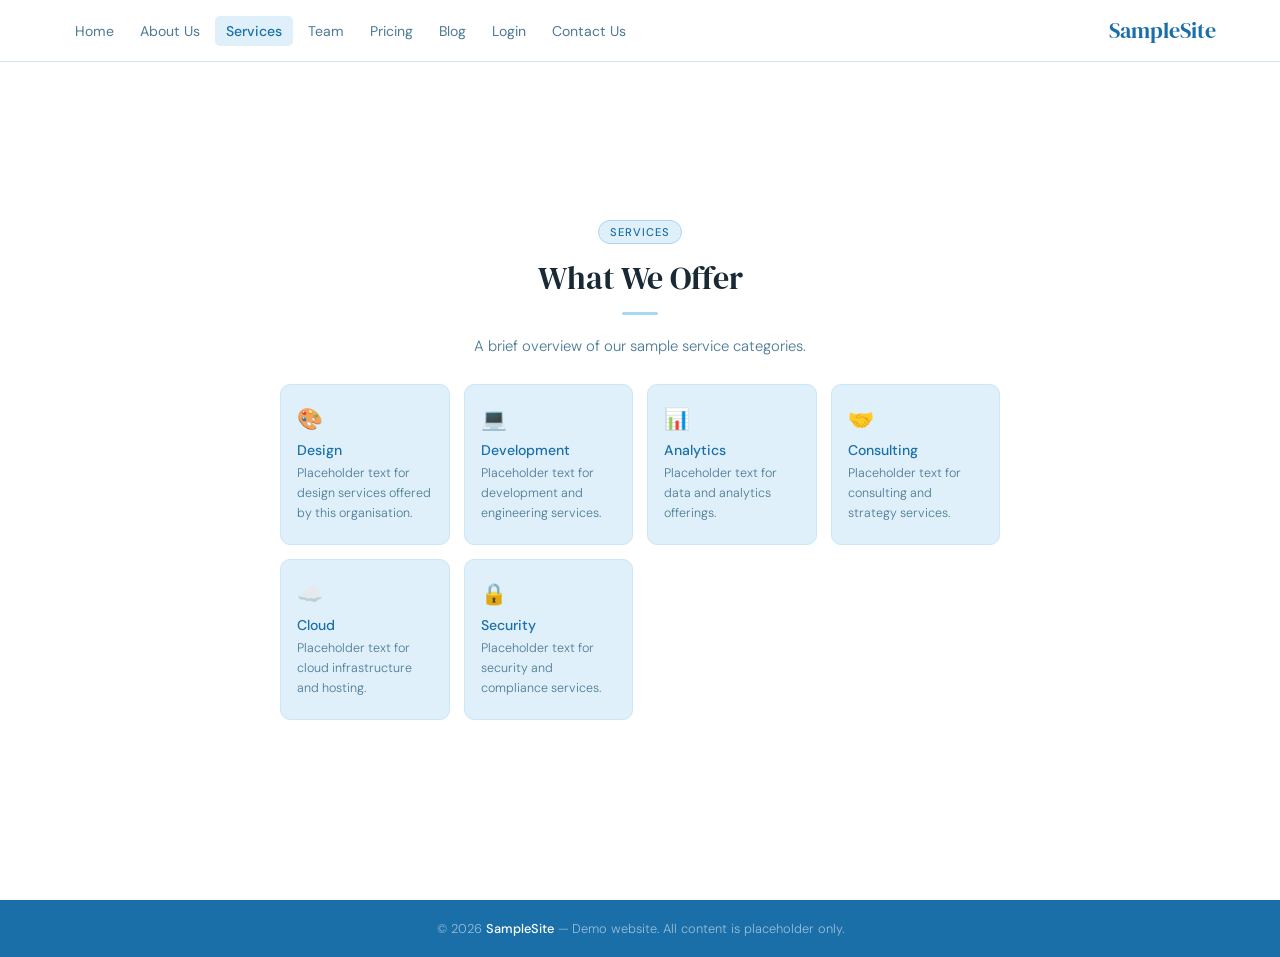
<file: Assignment 2/services.html>
<!DOCTYPE html>
<html lang="en">
<head>
  <meta charset="UTF-8"/>
  <meta name="viewport" content="width=device-width, initial-scale=1.0"/>
  <title>SampleSite – Services</title>
  <link rel="stylesheet" href="style.css"/>
</head>
<body>

<nav>
  <ul class="nav-links">
    <li><a href="index.html">Home</a></li>
    <li><a href="about.html">About Us</a></li>
    <li><a href="services.html" class="active">Services</a></li>
    <li><a href="team.html">Team</a></li>
    <li><a href="pricing.html">Pricing</a></li>
    <li><a href="blog.html">Blog</a></li>
    <li><a href="login.html">Login</a></li>
    <li><a href="contact.html">Contact Us</a></li>
  </ul>
  <a class="logo" href="index.html">SampleSite</a>
</nav>

<div class="page page-services">
  <div class="inner">
    <div class="tag">Services</div>
    <h2>What We Offer</h2>
    <div class="divider"></div>
    <p class="sub">A brief overview of our sample service categories.</p>
    <div class="cards">
      <div class="card"><div class="card-icon">🎨</div><h3>Design</h3><p>Placeholder text for design services offered by this organisation.</p></div>
      <div class="card"><div class="card-icon">💻</div><h3>Development</h3><p>Placeholder text for development and engineering services.</p></div>
      <div class="card"><div class="card-icon">📊</div><h3>Analytics</h3><p>Placeholder text for data and analytics offerings.</p></div>
      <div class="card"><div class="card-icon">🤝</div><h3>Consulting</h3><p>Placeholder text for consulting and strategy services.</p></div>
      <div class="card"><div class="card-icon">☁️</div><h3>Cloud</h3><p>Placeholder text for cloud infrastructure and hosting.</p></div>
      <div class="card"><div class="card-icon">🔒</div><h3>Security</h3><p>Placeholder text for security and compliance services.</p></div>
    </div>
  </div>
</div>

<footer>© 2026 <strong>SampleSite</strong> — Demo website. All content is placeholder only.</footer>

</body>
</html>
</file>
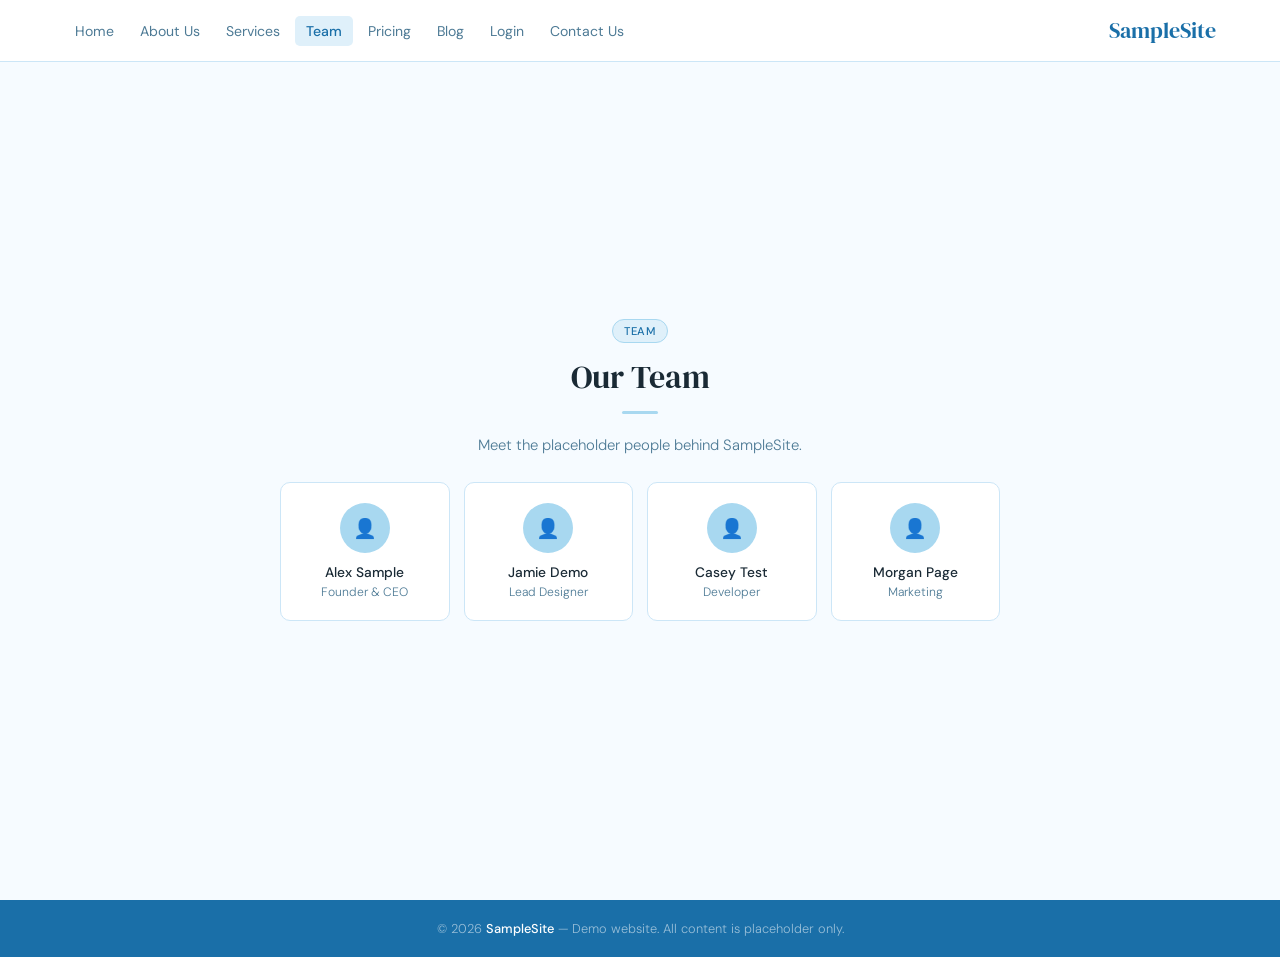
<file: Assignment 2/team.html>
<!DOCTYPE html>
<html lang="en">
<head>
  <meta charset="UTF-8"/>
  <meta name="viewport" content="width=device-width, initial-scale=1.0"/>
  <title>SampleSite – Team</title>
  <link rel="stylesheet" href="style.css"/>
</head>
<body>

<nav>
  <ul class="nav-links">
    <li><a href="index.html">Home</a></li>
    <li><a href="about.html">About Us</a></li>
    <li><a href="services.html">Services</a></li>
    <li><a href="team.html" class="active">Team</a></li>
    <li><a href="pricing.html">Pricing</a></li>
    <li><a href="blog.html">Blog</a></li>
    <li><a href="login.html">Login</a></li>
    <li><a href="contact.html">Contact Us</a></li>
  </ul>
  <a class="logo" href="index.html">SampleSite</a>
</nav>

<div class="page page-team">
  <div class="inner">
    <div class="tag">Team</div>
    <h2>Our Team</h2>
    <div class="divider"></div>
    <p class="sub">Meet the placeholder people behind SampleSite.</p>
    <div class="team-grid">
      <div class="member"><div class="avatar">👤</div><h3>Alex Sample</h3><p>Founder &amp; CEO</p></div>
      <div class="member"><div class="avatar">👤</div><h3>Jamie Demo</h3><p>Lead Designer</p></div>
      <div class="member"><div class="avatar">👤</div><h3>Casey Test</h3><p>Developer</p></div>
      <div class="member"><div class="avatar">👤</div><h3>Morgan Page</h3><p>Marketing</p></div>
    </div>
  </div>
</div>

<footer>© 2026 <strong>SampleSite</strong> — Demo website. All content is placeholder only.</footer>

</body>
</html>
</file>
<file: Assignment 2/style.css>
@import url('https://fonts.googleapis.com/css2?family=DM+Sans:wght@300;400;500&family=DM+Serif+Display&display=swap');

*, *::before, *::after { margin: 0; padding: 0; box-sizing: border-box; }

:root {
  --b1: #1a6fa8;
  --b2: #4a9eca;
  --b3: #a8d8f0;
  --b4: #dff0fa;
  --white: #ffffff;
  --off:   #f6fbff;
  --text:  #1a2a35;
  --muted: #4d7a95;
  --bdr:   #cce6f7;
}

html { scroll-behavior: smooth; }

body {
  font-family: 'DM Sans', sans-serif;
  color: var(--text);
  background: var(--white);
}

/* ── NAV ── */
nav {
  position: fixed;
  top: 0; left: 0; right: 0;
  height: 62px;
  background: var(--white);
  border-bottom: 1px solid var(--bdr);
  display: flex;
  align-items: center;
  justify-content: space-between;
  padding: 0 5%;
  z-index: 300;
}

.nav-links {
  list-style: none;
  display: flex;
  flex-direction: row;
  align-items: center;
  gap: 4px;
  flex-wrap: wrap;
}

.nav-links li a {
  text-decoration: none;
  font-size: .88rem;
  font-weight: 400;
  color: var(--muted);
  padding: 6px 11px;
  border-radius: 5px;
  white-space: nowrap;
}

.nav-links li a:hover { color: var(--b1); background: var(--b4); }
.nav-links li a.active { color: var(--b1); background: var(--b4); font-weight: 500; }

.logo {
  font-family: 'DM Serif Display', serif;
  font-size: 1.35rem;
  color: var(--b1);
  white-space: nowrap;
  flex-shrink: 0;
  text-decoration: none;
}

/* ── PAGE WRAPPER ── */
.page {
  min-height: 100vh;
  display: flex;
  align-items: center;
  justify-content: center;
  padding: 100px 6% 60px;
}

.inner { max-width: 720px; width: 100%; text-align: center; }

/* ── COMMON ── */
.tag {
  display: inline-block;
  font-size: .7rem; font-weight: 500;
  letter-spacing: .08em; text-transform: uppercase;
  color: var(--b1); background: var(--b4);
  padding: 4px 11px; border-radius: 20px; margin-bottom: 12px;
  border: 1px solid var(--b3);
}

h2 {
  font-family: 'DM Serif Display', serif;
  font-size: 2rem; font-weight: 400;
  margin-bottom: 10px; color: var(--text);
}

.divider {
  width: 36px; height: 3px; background: var(--b3);
  border-radius: 2px; margin: 12px auto 18px;
}

.sub { color: var(--muted); font-size: .93rem; line-height: 1.8; font-weight: 300; }

/* ── HOME ── */
.page-home { background: var(--b2); }

.page-home h1 {
  font-family: 'DM Serif Display', serif;
  font-size: clamp(2.4rem, 6vw, 3.8rem);
  color: var(--white); line-height: 1.15;
  margin-bottom: 16px; font-weight: 400;
}

.page-home p { color: rgba(255,255,255,.82); font-size: 1rem; line-height: 1.75; font-weight: 300; }

.hero-btn {
  display: inline-block; margin-top: 26px;
  padding: 12px 32px; background: var(--white); color: var(--b1);
  border-radius: 6px; font-weight: 500; font-size: .9rem;
  text-decoration: none;
}
.hero-btn:hover { opacity: .88; }

/* ── ABOUT ── */
.page-about { background: var(--off); }

/* ── SERVICES ── */
.page-services { background: var(--white); }

.cards {
  display: grid;
  grid-template-columns: repeat(auto-fit, minmax(155px,1fr));
  gap: 14px; margin-top: 24px; text-align: left;
}
.card {
  background: var(--b4); border: 1px solid var(--bdr);
  border-radius: 10px; padding: 20px 16px;
}
.card-icon { font-size: 1.3rem; margin-bottom: 9px; }
.card h3 { font-size: .88rem; font-weight: 500; margin-bottom: 5px; color: var(--b1); }
.card p   { font-size: .78rem; color: var(--muted); line-height: 1.6; font-weight: 300; }

/* ── TEAM ── */
.page-team { background: var(--off); }

.team-grid {
  display: grid;
  grid-template-columns: repeat(auto-fit, minmax(135px,1fr));
  gap: 14px; margin-top: 24px;
}
.member {
  background: var(--white); border: 1px solid var(--bdr);
  border-radius: 10px; padding: 20px 14px; text-align: center;
}
.avatar {
  width: 50px; height: 50px; border-radius: 50%;
  background: var(--b3); display: flex;
  align-items: center; justify-content: center;
  font-size: 1.2rem; margin: 0 auto 10px;
}
.member h3 { font-size: .86rem; font-weight: 500; margin-bottom: 3px; }
.member p  { font-size: .76rem; color: var(--muted); font-weight: 300; }

/* ── PRICING ── */
.page-pricing { background: var(--white); }

.pricing-grid {
  display: grid;
  grid-template-columns: repeat(auto-fit, minmax(185px,1fr));
  gap: 16px; margin-top: 24px; text-align: left;
}
.plan {
  border: 1px solid var(--bdr); border-radius: 12px;
  padding: 24px 20px; background: var(--white);
  display: flex; flex-direction: column; gap: 11px;
}
.plan.featured { background: var(--b1); border-color: var(--b1); color: var(--white); }
.plan-name { font-size: .72rem; font-weight: 500; letter-spacing: .06em; text-transform: uppercase; color: var(--b2); }
.plan.featured .plan-name { color: var(--b3); }
.plan-price { font-family: 'DM Serif Display',serif; font-size: 2rem; font-weight: 400; line-height: 1; }
.plan-price span { font-family: 'DM Sans',sans-serif; font-size: .82rem; font-weight: 300; }
.plan-sub { font-size: .78rem; color: var(--muted); font-weight: 300; }
.plan.featured .plan-sub { color: rgba(255,255,255,.65); }
.plan-features { list-style: none; display: flex; flex-direction: column; gap: 6px; }
.plan-feature { font-size: .8rem; color: var(--muted); font-weight: 300; }
.plan-feature::before { content: "✓  "; color: var(--b2); font-weight: 500; }
.plan.featured .plan-feature { color: rgba(255,255,255,.75); }
.plan.featured .plan-feature::before { color: var(--b3); }
.plan-btn {
  margin-top: auto; padding: 10px 0; text-align: center;
  border-radius: 6px; font-size: .83rem; font-weight: 500;
  cursor: pointer; border: 1px solid var(--bdr);
  background: var(--b4); color: var(--b1);
  text-decoration: none; display: block;
}
.plan.featured .plan-btn { background: var(--white); color: var(--b1); border: none; }
.plan-btn:hover { background: var(--b3); }

/* ── BLOG ── */
.page-blog { background: var(--off); }

.blog-grid {
  display: grid;
  grid-template-columns: repeat(auto-fit, minmax(195px,1fr));
  gap: 16px; margin-top: 24px; text-align: left;
}
.post { background: var(--white); border: 1px solid var(--bdr); border-radius: 10px; overflow: hidden; }
.post-thumb {
  height: 85px; background: var(--b3);
  display: flex; align-items: center; justify-content: center; font-size: 1.7rem;
}
.post-body { padding: 14px; }
.post-date  { font-size: .7rem; color: var(--b2); font-weight: 500; margin-bottom: 5px; }
.post-title { font-size: .86rem; font-weight: 500; margin-bottom: 5px; line-height: 1.4; }
.post-excerpt { font-size: .76rem; color: var(--muted); line-height: 1.6; font-weight: 300; }

/* ── LOGIN ── */
.page-login { background: var(--off); }

/* ── CONTACT ── */
.page-contact { background: var(--white); }

/* ── FORMS ── */
.form { display: flex; flex-direction: column; gap: 14px; max-width: 440px; margin: 0 auto; text-align: left; }

.form label {
  font-size: .74rem; font-weight: 500; color: var(--muted);
  letter-spacing: .05em; text-transform: uppercase;
  display: block; margin-bottom: 5px;
}
.form input, .form textarea {
  width: 100%; padding: 11px 14px;
  border: 1px solid var(--bdr); border-radius: 6px;
  font-family: 'DM Sans', sans-serif; font-size: .9rem;
  background: var(--white); color: var(--text); outline: none;
}
.form input:focus, .form textarea:focus { border-color: var(--b2); }
.form textarea { resize: vertical; min-height: 110px; }

.btn {
  padding: 11px 28px; background: var(--b2); color: var(--white);
  border: none; border-radius: 6px;
  font-family: 'DM Sans', sans-serif; font-size: .9rem; font-weight: 500;
  cursor: pointer; align-self: center;
  text-decoration: none; display: inline-block;
}
.btn:hover { background: var(--b1); }

/* ── FOOTER ── */
footer {
  background: var(--b1); color: rgba(255,255,255,.55);
  text-align: center; padding: 20px 5%;
  font-size: .8rem; font-weight: 300;
}
footer strong { color: var(--white); font-weight: 500; }
</file>
